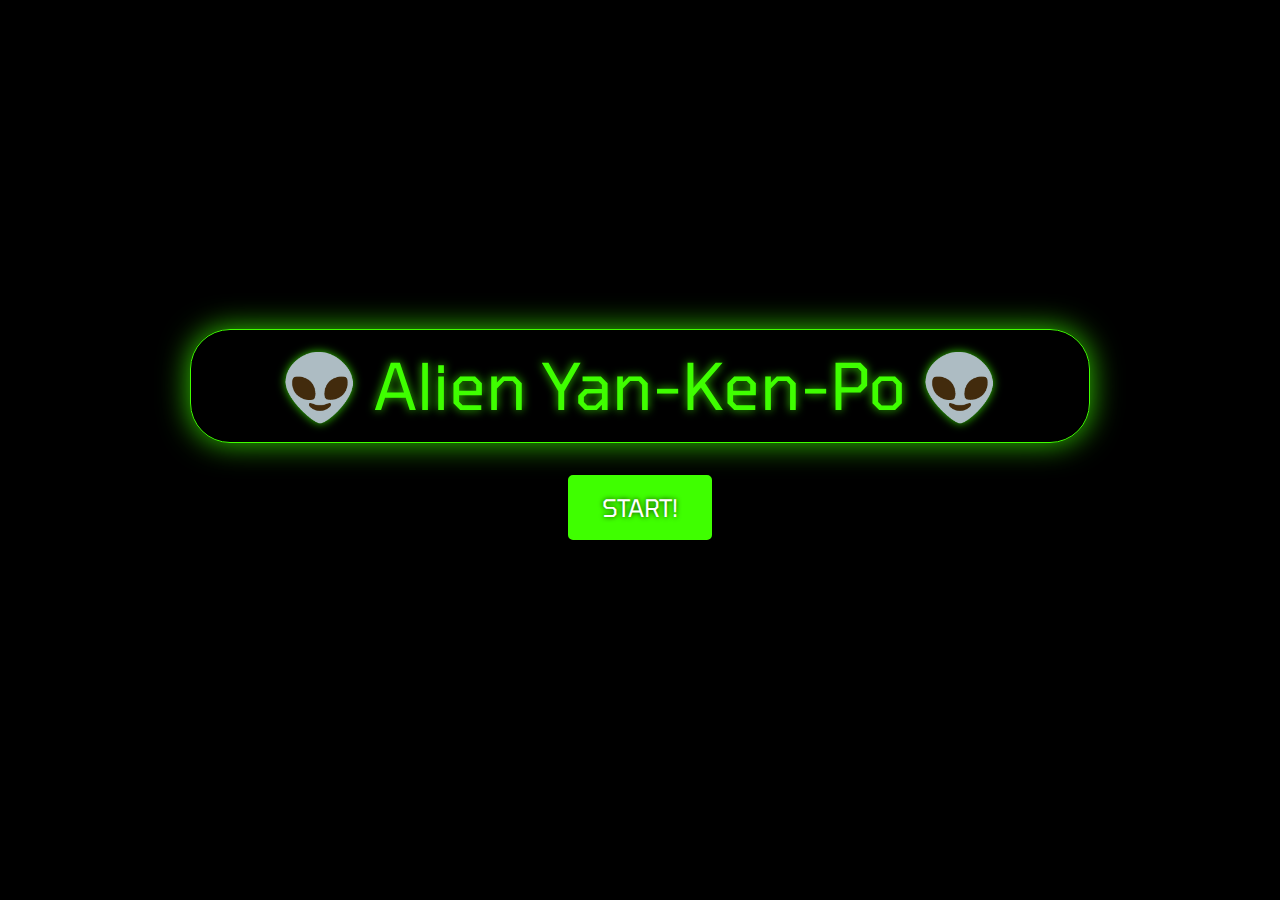
<file: index.html>
<!DOCTYPE html>
<html lang="en">
<head>
    <meta charset="UTF-8">
    <meta http-equiv="X-UA-Compatible" content="IE=edge">
    <meta name="viewport" content="width=device-width, initial-scale=1.0">
    <title>Sangheili-Start</title>
    <link rel="stylesheet" href="style.css">
    <script src = 'script.js' defer></script>  <!--defer indicates that the HTML must be executed before the DOM manipulation-->
</head>
                         
<body>
    <div class = 'title'>👽 Alien Yan-Ken-Po 👽</div>
    <button class = 'start'>START!</button>
</body>
</html>
</file>
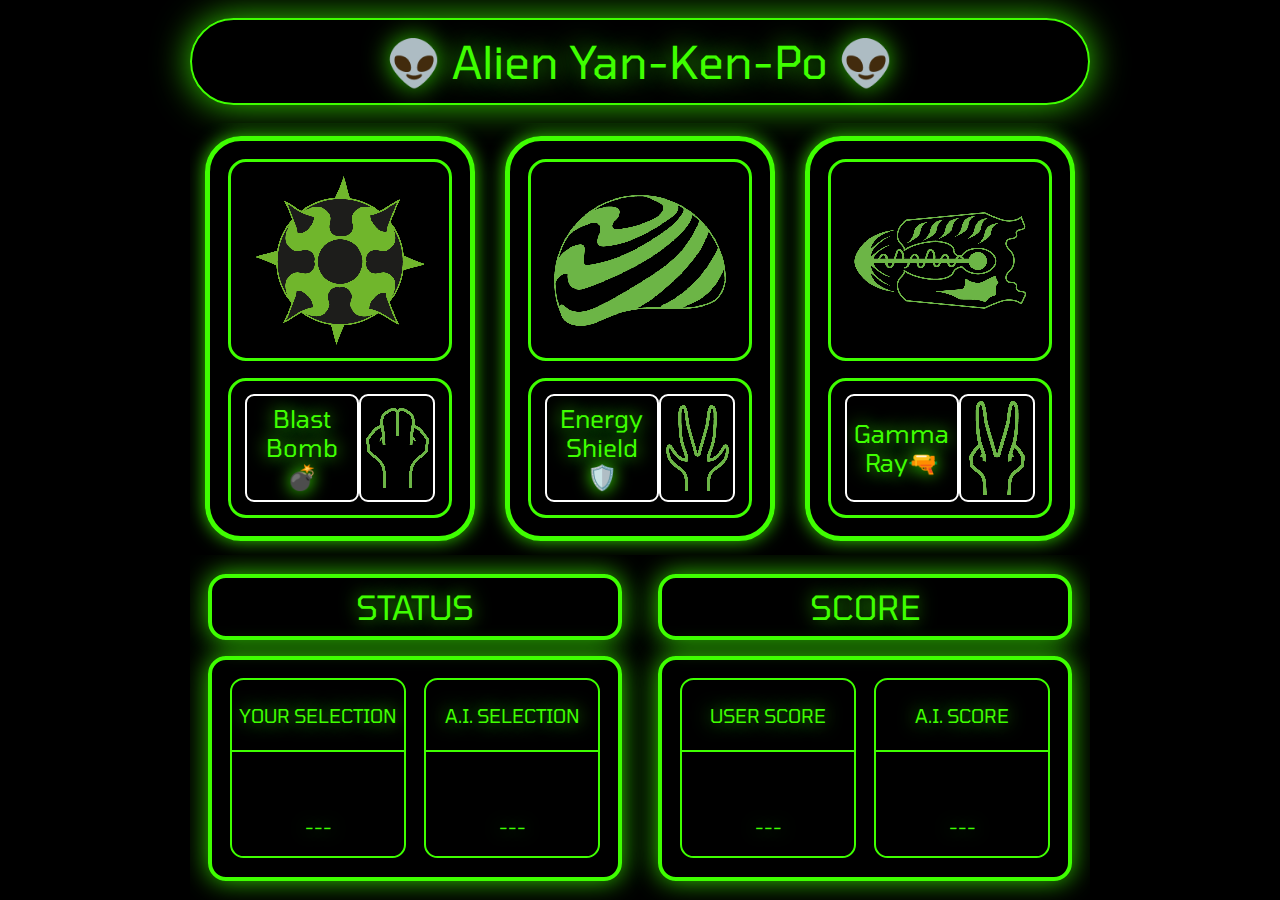
<file: backup.html>
<!DOCTYPE html>
<html lang="en">
<head>
    <meta charset="UTF-8">
    <meta http-equiv="X-UA-Compatible" content="IE=edge">
    <meta name="viewport" content="width=device-width, initial-scale=1.0">
    <title>Sangheili-Start</title>
    <link rel="stylesheet" href="gameStyle.css">
    <script src = 'gameScript.js' defer></script>  <!-- defer indicates that the HTML must be executed before the DOM manipulation -->
</head>
                         
<body>
    <div class="mainTitle">👽 Alien Yan-Ken-Po 👽</div>

    <div class="selector">
        <div class="device" id="dev1">
            <div class="option">
                <div class="opText" id="txBomb">Blast<br>Bomb💣</div>
                <div class="image hdImage" id="handRock">
                    <img src="img/rock.png" alt="rock">
                </div>
            </div>
            <div class="image" id="bomb">
                <img src="img/bomb.png" alt="bomb">
        </div>
        </div>

        <div class="device" id="dev2">
            <div class="option">
                <div class="opText" id="txShield">Energy<br>Shield🛡️</div>
                <div class="image hdImage" id="handPaper">
                    <img src="img/paper.png" alt="paper">
                </div>
            </div>
            <div class="image" id="shield">
                <img src="img/shield.png" alt="shield">
            </div>
        </div>

        <div class="device" id="dev3">
            <div class="option">
                <div class="opText" id="txRay">Gamma<br>Ray🔫</div>
                <div class="image hdImage" id="handScissors">
                    <img src="img/scissors.png" alt="scissors">
                </div>
            </div>
            <div class="image" id="ray">
                <img src="img/ray.png" alt="ray">
            </div>
        </div>
    </div>

    <div class="status">
        
        <div class="selection">
            <div class="sTitle">
                STATUS
            </div>
            <div class="sDiv">
                <div class="division" id="selUser">
                    <div class="marker1">YOUR SELECTION</div>
                    <div class="marker2">---</div>
                </div>
                <div class="division" id="selCpu">
                    <div class="marker1">A.I. SELECTION</div>
                    <div class="marker2">---</div>
                </div>
            </div>
        </div>

        <div class="score">
            <div class="sTitle">   
                SCORE
            </div>
            <div class="sDiv">
                <div class="division" id="scrUser">
                    <div class="marker1">USER SCORE</div>
                    <div class="marker2">---</div>
                </div>
                <div class="division" id="scrCpu">
                    <div class="marker1">A.I. SCORE</div>
                    <div class="marker2">---</div>
                </div>
            </div>
        </div>
        
        
        

        <!-- 
            
        s
        --- start status
        <div class="startImage" id="lBolt">
            <img src="img/bolt.png" alt="lBolt">
        </div>
        <div class="startTitle">
            CHOOSE YOUR DEVICE<br><div class="temporal"></div>
        </div>
        <div class="startImage" id="rBolt">
            <img src="img/bolt.png" alt="lBolt">
        </div>
        
        sDiv
        --- thinking status
        <div class="think">
            A.I. IS THINKING <br><div class="temporal"></div>
        </div>

        --- score status
        <div class="division" id="scrUser">
            <div class="marker1">USER SCORE</div>
            <div class="marker2 image" id="scrUserImg">
                <img src="img/5pf.png">
            </div>
        </div>

        <div class="division" id="scrCpu">
            <div class="marker1">A.I. SCORE</div>
            <div class="marker2 image" id="scrCpuImg">
                <img src="img/2p.png">
            </div>
        </div>

        --- result status
        <div class="think">YOU WIN!/LOSE!
            <div class="result">-The Gamma Ray pierces the Energy Shield-</div>
        </div>
        
        -->

    </div>
</body>
</html>
</file>
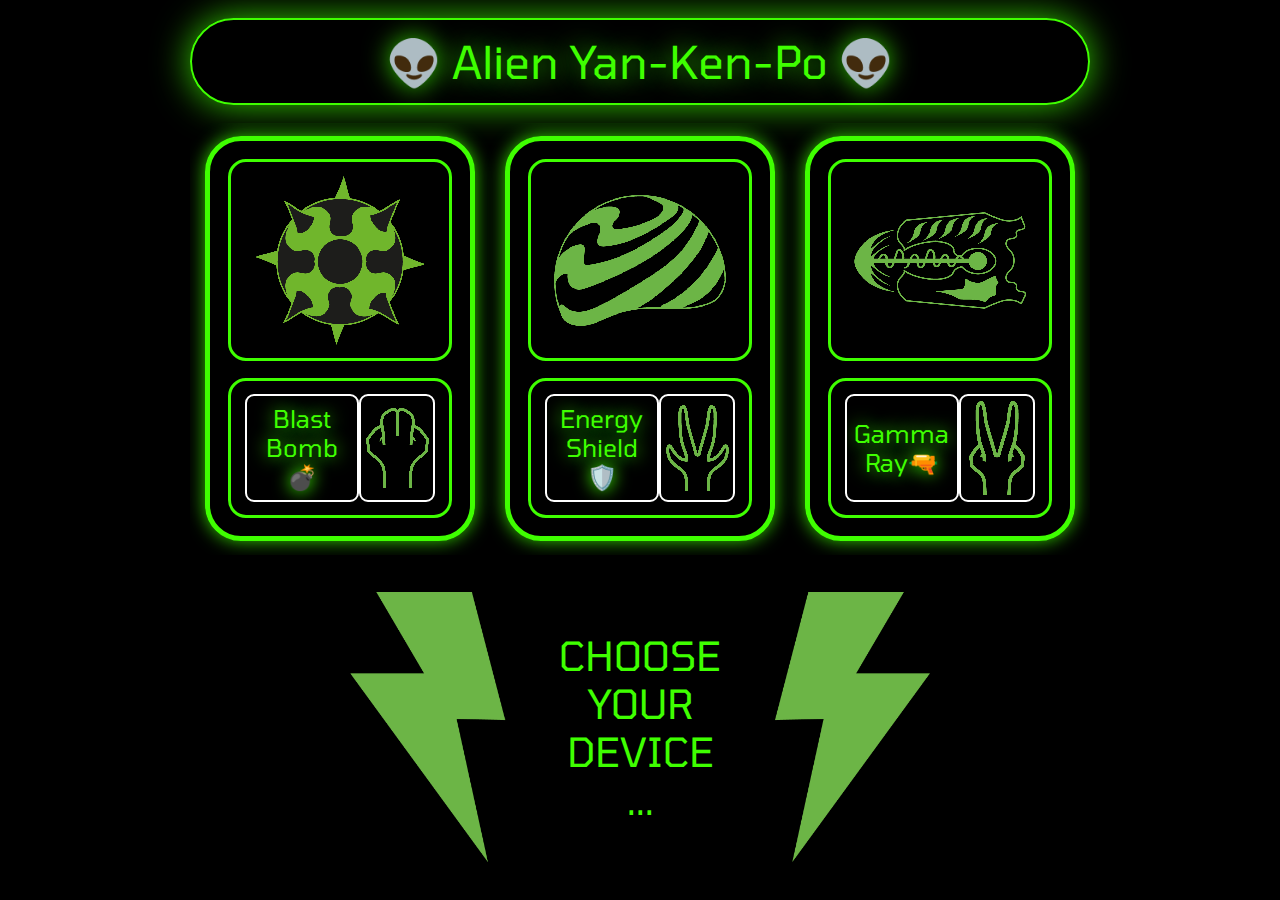
<file: game.html>
<!DOCTYPE html>
<html lang="en">
<head>
    <meta charset="UTF-8">
    <meta http-equiv="X-UA-Compatible" content="IE=edge">
    <meta name="viewport" content="width=device-width, initial-scale=1.0">
    <title>Sangheili-Fight!</title>
    <link rel="stylesheet" href="gameStyle.css">
    <script src = 'gameScript.js' defer></script>  <!-- defer indicates that the HTML must be executed before the DOM manipulation -->
</head>
                         
<body>
    <div class="mainTitle">👽 Alien Yan-Ken-Po 👽</div>

    <div class="selector" id="selectorID">
        <div class="device" id="dev1" data-cname="Blast Bomb">
            <div class="option">
                <div class="opText" id="txBomb">Blast<br>Bomb💣</div>
                <div class="image hdImage" id="handRock">
                    <img src="img/rock.png" alt="rock">
                </div>
            </div>
            <div class="image" id="bomb">
                <img src="img/bomb.png" alt="bomb">
        </div>
        </div>

        <div class="device" id="dev2" data-cname="Energy Shield">
            <div class="option">
                <div class="opText" id="txShield">Energy<br>Shield🛡️</div>
                <div class="image hdImage" id="handPaper">
                    <img src="img/paper.png" alt="paper">
                </div>
            </div>
            <div class="image" id="shield">
                <img src="img/shield.png" alt="shield">
            </div>
        </div>

        <div class="device" id="dev3" data-cname="Gamma Ray">
            <div class="option">
                <div class="opText" id="txRay">Gamma<br>Ray🔫</div>
                <div class="image hdImage" id="handScissors">
                    <img src="img/scissors.png" alt="scissors">
                </div>
            </div>
            <div class="image" id="ray">
                <img src="img/ray.png" alt="ray">
            </div>
        </div>
    </div>

    <div class="status" id="statusID">
        
        <div class="startImage" id="lBolt">
            <img src="img/bolt.png" alt="lBolt">
        </div>
        <div class="startTitle">
            CHOOSE YOUR DEVICE<br><div class="temporal"></div>
        </div>
        <div class="startImage" id="rBolt">
            <img src="img/bolt.png" alt="lBolt">
        </div>

    </div>
</body>
</html>
</file>
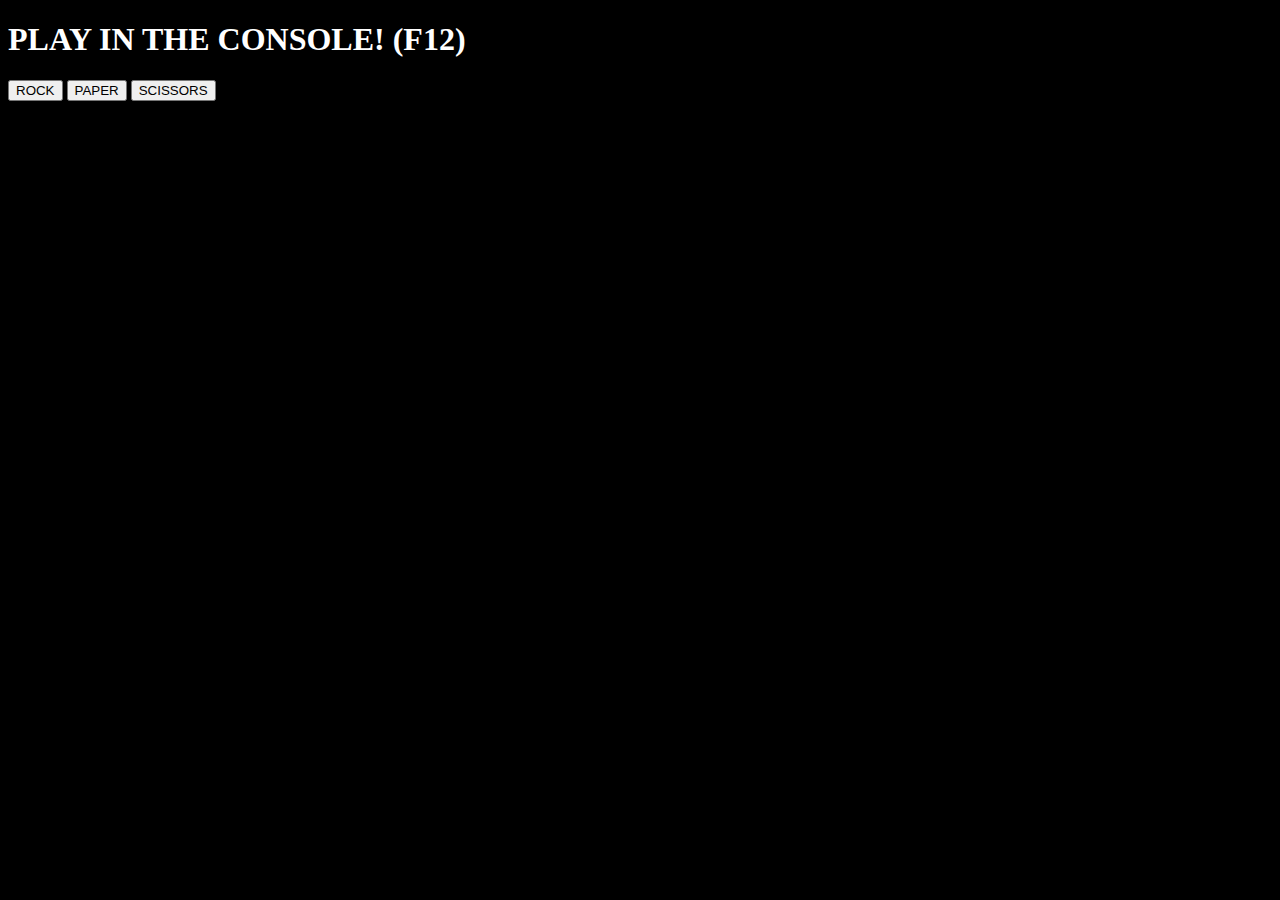
<file: RPSGame.html>
<!DOCTYPE html>
<html lang="en">
<head>
    <meta charset="UTF-8">
    <meta http-equiv="X-UA-Compatible" content="IE=edge">
    <meta name="viewport" content="width=device-width, initial-scale=1.0">
    <title>Document</title>
</head>
<style>
    body {
        background-color: black;
        color: white;        
    }                           
</style>
<body>
    <h1>PLAY IN THE CONSOLE! (F12)</h1>
    <div id = 'container'>              <!--grouping the buttons in the container allows to execute a single function when any button is clicked--> 
        <button name = 'rock'>ROCK</button>
        <button name = 'paper'>PAPER</button>
        <button name = 'scissors'>SCISSORS</button>
    </div>

    <script>"use strict"
    
    //function to choose randomly an option
    let choice;
    let container = document.getElementById("container");       //assign the container and its content to a variable 
    container.addEventListener('click', playMatch);             //the variable is called when an event happens, in this case, click on any button
    let comScore = 0,
        userScore = 0,
        plays = 0,          //attempt counter
        result,             //description of the choices
        result2;            //rounds remaining or game over

    function playMatch () {                 //assign the messages values looking at the round result
        if (plays === 4) {
            compare()
            comScore === userScore ? result2 = 'GAME OVER! It´s a tie!':
            comScore > userScore ? result2 = 'GAME OVER! Computer wins the match' : 
            result2 = 'GAME OVER! You win the match';
            console.log('Computer: ' + comScore);
            console.log('you: ' + userScore);
            console.log(result2);
            comScore = 0;
            userScore = 0;
            plays = 0;
        } else {
            compare()
            plays ++;           
            result2 = 'Plays remaining: ' + (5 - plays);
            console.log('Computer: ' + comScore);
            console.log('you: ' + userScore);
            console.log(result2);
        }
        console.log('+++++++++++++++++++');
       
    }

    function compare() {            //compare te choices and returns the round result
        let playerSelection = event.target.name,
            computerSelection = getComputerChoice();
               
        if (playerSelection === 'rock' && computerSelection === 'paper') {
            result = `You lose, ${computerSelection} beats ${playerSelection}`;
            comScore ++;
        } else if (playerSelection === 'rock' && computerSelection === 'scissors') {
            result = `You win, ${playerSelection} beats ${computerSelection}`;
            userScore ++;
        } else if (playerSelection === 'paper' && computerSelection === 'rock') {
            result = `You win, ${playerSelection} beats ${computerSelection}`;
            userScore ++;
        } else if (playerSelection === 'paper' && computerSelection === 'scissors') {
            result = `You lose, ${computerSelection} beats ${playerSelection}`;
            comScore ++;
        } else if (playerSelection === 'scissors' && computerSelection === 'paper') {
            result = `You win, ${playerSelection} beats ${computerSelection}`;
            userScore ++;
        } else if (playerSelection === 'scissors' && computerSelection === 'rock') {
            result = `You lose, ${computerSelection} beats ${playerSelection}`;
            comScore ++;
        } else {
            result = 'Tie'
        };
        console.log('--------------');
        console.log(result);
    }

    function getComputerChoice () {         //random choice between 0 and 2, assign a choice to each number
        let rdm = Math.floor(Math.random()*3);
        rdm === 0 ? choice = 'rock': 
        rdm === 1 ? choice = 'paper': 
        choice = 'scissors';
        return (choice)
    } 
    
    
    </script>


</body>
</html>
</file>
<file: style.css>
@import url('https://fonts.googleapis.com/css2?family=Tomorrow&display=swap');

html, body {
  height: 100vh;
  margin: 0;
  background-color: black;
}

body{
  display: flex;
  flex-direction: column;
  align-items: center;
  justify-content: center;
  border: 0px dashed red;
}

.title{
  display: flex;
  box-sizing: border-box;
  font-family: 'Tomorrow', sans-serif;
  font-size: 4rem;
  justify-content: center;
  margin-left: 1rem;
  margin-right: 1rem;
  color: #3FFF00;
  width: 100vh;
  padding: 1rem;
  border-radius: 40px;
  border: 1px solid #3fff00;
  text-shadow: 0 0 10px rgba(63, 255, 0, 0.8);
  box-shadow: 0 0 30px rgba(63, 255, 0, 0.8);    
} 

.start{
  padding: 1rem 2rem;
  background-color: #3fff00;
  border: 2px solid #3fff00;
  color: white; 
  font-family: 'Tomorrow', sans-serif;
  font-size: 1.5rem;
  border-radius: 5px;
  cursor: cell;
  margin: 2rem;
  text-shadow: 0 0 5px rgb(0 0 0 / 80%);    
  transition: background-color .5s, border-color .5s, color .5s;  
}

.start:hover{
  background-color: black;
  border: 3px solid white;
  color: white;
  cursor: pointer;
}
</file>
<file: gameStyle.css>
@import url('https://fonts.googleapis.com/css2?family=Tomorrow&display=swap');

@keyframes flickerAnimation {
    0%, 100% {
        opacity: 1;
    }
    50% {
        opacity: 0.9;
    }
}

html, 
body{
    margin: 0;
    background-color: black;
    overflow: auto;
    height: 100vh;
  }
  
body{
    display: flex;
    flex-direction: column;
    align-items: center;
    justify-content: flex-start;
    font-family: 'Tomorrow', sans-serif;
    color: #3FFF00;

    border: 0px dashed red;
}

.mainTitle{
    display: flex;
    box-sizing: border-box;
    font-family: 'Tomorrow', sans-serif;
    font-size: 5vmin;
    justify-content: center;
    margin-top: 2vh;
    margin-bottom: 2vh;
    color: #3FFF00;
    width: 100vmin;
    padding: 1.5vmin;
    border-radius: 5vmin;
    border: .3vmin solid #3FFF00;
    text-shadow: 0 0 3vmin rgba(63, 255, 0, 0.8);
    box-shadow: 0 0 4vmin rgba(63, 255, 0, 0.8);    
} 

.selector,
.status{
    display: flex;
    box-sizing: border-box;
    align-items: center;
    justify-content: center;
    width: 100vh; 
    
    border: 0px solid #3FFF00; 
}

.selector{
    height: 50vh;
    overflow: hidden;
    
    border: px solid #1b3790;
}

.status{
    height: 40vh;
    padding: vmin;
    overflow: hidden;
    
    border: px solid #1b3790;
}

.device{
    box-sizing: border-box; 
    display: flex;
    flex-direction: column-reverse;
    justify-content: space-between;
    width: 32vmin;
    height: 45vh;
    margin: 1.7vmin;
    padding: 2vmin;
    cursor: cell;
    border-radius: 4vmin;
    border: .6vmin solid #3FFF00;
    text-shadow: 0 0 2vmin rgba(63, 255, 1, 8); 
    box-shadow: 0 0 2vmin rgba(63, 255, 0, 0.8); 
}

#bomb{
    padding: 1.5vmin; /*different padding to achieve similar sizing as the other devices*/ 
}

#shield,
#ray{
    padding: 2.5vmin;
}

#bomb,
#shield,
#ray{
    border-radius: 2vmin;
    margin-bottom: 1.8vmin;
    border: .4vmin solid;
    border-color: inherit;
    animation: flickerAnimation 0.09s infinite;
}

.option{   
    display: flex;
    min-height: 30%;
    justify-content: center;
    align-items: center;
    color: #3FFF00;
    padding: 1.5vmin;
    border-radius: 2vmin;
    border: .4vmin solid;
    border-color: inherit;
}

#handRock,
#handPaper,
#handScissors{
    box-sizing: border-box; 
    width: 40%;
    overflow:hidden;
    height: 100%;
    border-radius: 1vmin;
    padding: .5vmin;
    border: .3vmin solid #ffffff;
    
}

.opText{
    display: flex;
    box-sizing: border-box; 
    width: 60%;
    height: 100%;
    font-size: 2.7vmin;
    overflow: hidden;
    color: #3FFF00;
    border-radius: 1vmin;
    padding: .7vmin;
    align-items: center;
    justify-content: center;
    text-align: center;
    border: .3vmin solid #ffffff;    
}

.image{
    display: flex;
    height: 100%;
    justify-content: center;
    overflow: hidden;
    image-rendering: pixelated;

    border: 0px dotted blue;
}

.image img { 
    max-height: 100%;
    max-width: 100%;
    object-fit: contain;   /*Applied directly to the img, allows to maintain the aspect ratio when flex is applied to the 'image container'*/
    
    border: 0px dashed #15f3b0;
}

.startTitle{
    font-size: 2.5rem;
    width: 20vmin;
    text-align: center;
    padding: 3vmin;
    border: 0px dashed #15f3b0;
}

.startImage{ 
    display: flex;
    height: 30vh;
    padding: 2vmin;
    animation: flickerAnimation 0.09s infinite;
    border: 0px dashed #f700ff
}

#lBolt{
    transform: scaleX(-1); 
}


/*.temporal{
    margin: 1vmin;
    text-align: center;
    border: px dotted #3fff00;
}*/


.division,
.sDiv,
.sTitle{
    display: flex;
    box-sizing: border-box;
    align-items: center;
    justify-content: space-between;
}


.sDiv,
.sTitle{
    padding: 1vmin;
    border: .5vmin solid #3FFF00;
    border-radius: 2vmin;
    text-shadow: 0 0 2vmin rgba(63, 255, 0, 0.8);
    box-shadow: 0 0 2.8vmin rgba(63, 255, 0, 0.8);
}

.division{
    flex-direction: column;
    margin: 1vmin;
    height: 20vh;
    width: 50vmin;
    border-radius: 1.5vmin;
    
    border: .3vmin solid #3FFF00;
}

.selection,
.score
{
    display: flex;
    box-sizing: border-box;
    flex-direction: column;
    justify-content: space-between;
    padding: 2vmin;
    width: 50vmin;
    border: px solid #3fff00;
}



.sDiv{
    height: 25vh;
}

.sTitle{
    margin-bottom: 1.8vmin;
    justify-content: center;
    font-size: 3.7vmin;
}

.marker1,
.marker2{
    box-sizing: border-box;
    font-size: 2.1vmin;
    display: flex;
    width: 100%;
    justify-content: center;
    align-items: center;
}

.marker1{
    height: 8vmin;
    overflow: hidden;
    border-bottom: 2px solid #3fff00;
    padding: .66vmin;
}

.marker2{
    margin: 2vmin;
    animation: flickerAnimation 0.09s infinite;
}

.think{
    display: flex;
    box-sizing: border-box;
    flex-direction: column;
    width: 100%;
    height: 100%;
    align-items: center;
    font-size: 3.5vmin;
    justify-content: center;
    text-align: center;
    
    border: px solid red;
}

.gOver{
    font-size: 8vmin;
    text-shadow: 0 0 3vmin rgba(63, 255, 0, 0.8);
}

.result{
    font-size: 2vmin;
    margin-top: 1rem;
    text-shadow: 0 0 10px rgba(63, 255, 0, 0.8);
}

#fivePuser.flicker-image,  
#fivePcpu.flicker-image{
    animation: flickerAnimation 0.2s infinite;
}

#restart{
    padding: 1rem 2rem;
    background-color: #3fff00;
    border: 2px solid #3fff00;
    color: white;
    font-family: 'Tomorrow', sans-serif;
    font-size: 1.5rem;
    border-radius: 5px;
    cursor: cell;
    margin: 2rem;
    text-shadow: 0 0 5px rgb(0 0 0 / 80%);    
    transition: background-color .5s, border-color .5s, color .5s;  
}

#restart:hover {
    background-color: black;
    border: 3px solid white;
    color: white;
    cursor: pointer;
}
</file>
